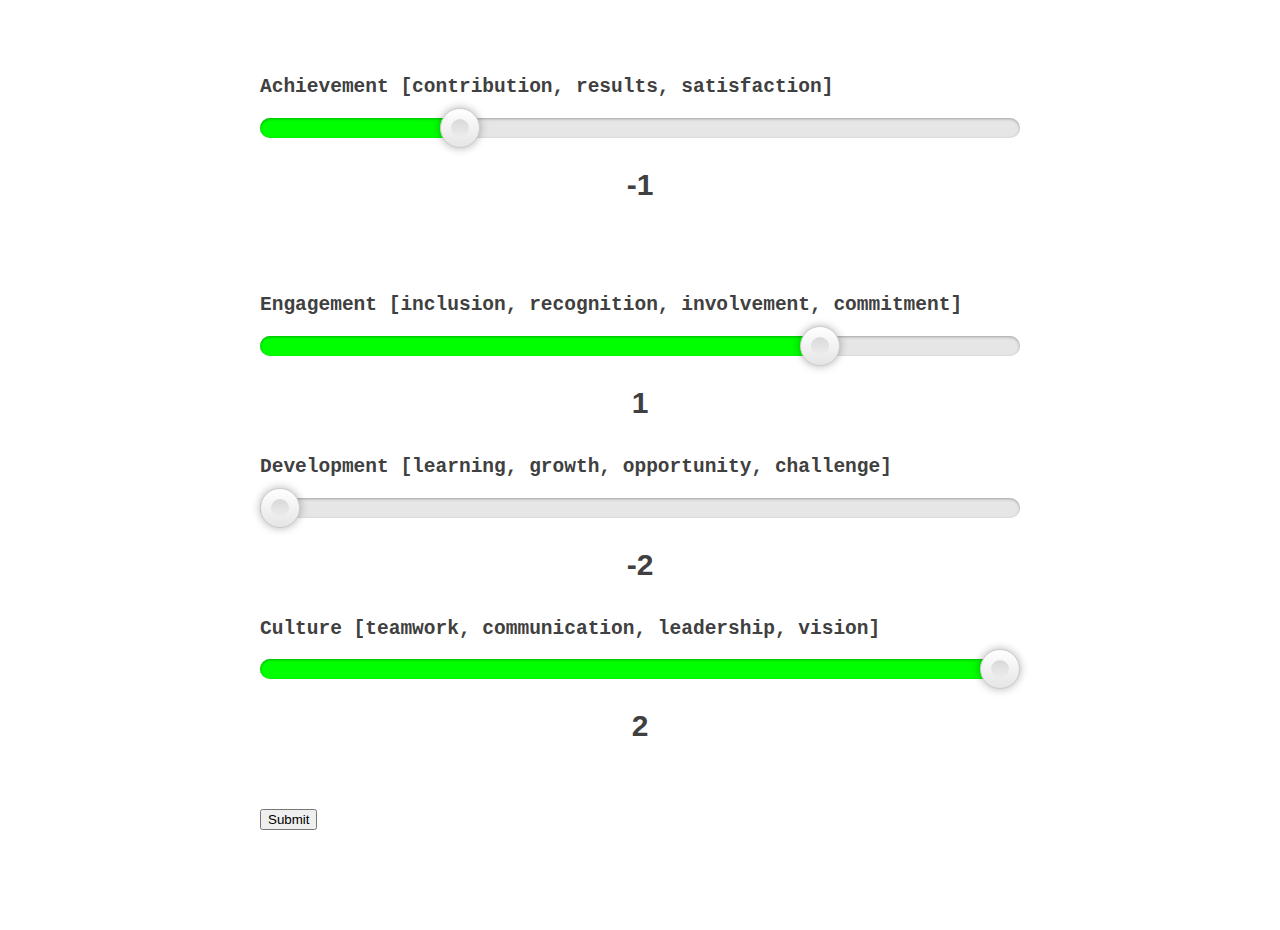
<file: src/main/resources/public/example.html>
<!DOCTYPE html>
<html>
	<head>
		<meta charset="utf-8">
		<meta http-equiv="X-UA-Compatible" content="IE=edge">
		<title>Continuous Engagement Survey</title>
		<meta name="viewport" content="width=device-width, initial-scale=1">
		<link rel="stylesheet" href="./rangeslider.css">
		<link rel="stylesheet" href="./surveyStyle.css">
	</head>
	<body>
		<form id="survey" action="" method="get">
			<div id="div-achieve">
				<h2><code>Achievement [contribution, results, satisfaction]</code></h2>
				<input type="range" min="-2" max="2" step="1" value="-1" name="achievement" data-rangeslider>
				<output></output>
			</div>
			<br>
			<br>
			<div id="div-engage">
				<h2><code>Engagement [inclusion, recognition, involvement, commitment]</code></h2>
				<input type="range" min="-2" max="2" step="1" value="1" name="engagement" data-rangeslider>
				<output></output>
			</div>
			<div id="div-development">
				<h2><code>Development [learning, growth, opportunity, challenge]</code></h2>
				<input type="range" min="-2" max="2" step="1" value="-2" name="development" data-rangeslider>
				<output></output>
			</div>
			<div id="div-culture">
				<h2><code>Culture [teamwork, communication, leadership, vision]</code></h2>
				<input type="range" min="-2" max="2" step="1" value="2" name="culture" data-rangeslider>
				<output></output>
			</div>
			<br>
			<br>
			<!-- button cannot have id "submit"  -->
			<button id="buttonSub" type="submit">Submit</button>
		</form>
		<div id="resultDiv" style="margin-bottom: 50px;">
		</div>
		<script src="./jquery-1.11.3.js"></script>
		<script src="./rangeslider.js"></script>
		<script src="./d3.min.js"></script>
		<!-- script type="text/javascript" src="http://gabelerner.github.io/canvg/rgbcolor.js"></script --> 
		<!-- script type="text/javascript" src="http://gabelerner.github.io/canvg/StackBlur.js"></script> -->
		<!-- script type="text/javascript" src="http://gabelerner.github.io/canvg/canvg.js"></script -->

		<script>
      $(function() {
			var $document = $(document);
			var selector = '[data-rangeslider]';
			var $element = $(selector);
			// For ie8 support
			var textContent = ('textContent' in document) ? 'textContent' : 'innerText';

			// Example functionality to demonstrate a value feedback
			function valueOutput(element) {
				var value = element.value;
				var output = element.parentNode.getElementsByTagName('output')[0] || element.parentNode.parentNode.getElementsByTagName('output')[0];
				output[textContent] = value;
			}
<!-- 
			function decrement(e) {
				var $inputRange = $(selector, e.target.parentNode);
				var value = $inputRange.val();
				--value;
				$inputRange.val(value).change();
				console.log(value);
				return value;
			}

			function increment(e) {
				var $inputRange = $(selector, e.target.parentNode);
				var value = $inputRange.val();
				++value;
				$inputRange.val(value).change();
				console.log(value);
				return value;
			}
				-->
			/**
           translates a score for a survey result
           array expected by the d3 processing which
           would be the count of results for a given score value
			*/
			function translateSurveyResultForD3(data) {
				var translatedArray = [];
				translatedArray.push(data.name);
				translatedArray.push(data.veryNegative);
				translatedArray.push(data.somewhatNegative);
				translatedArray.push(data.neutral);
				translatedArray.push(data.somewhatPositive);
				translatedArray.push(data.veryPositive);
				translatedArray.push(data.sum);
				return translatedArray;
			}
			
			function displayIndividualResult(dataArray){
				var margin = {top: 20, right: 20, bottom: 40, left:80},
					width = 800 - margin.left - margin.right,
					height = 400 - margin.top - margin.bottom;

				var x = d3.scale.linear()
//					.domain(d3.extent(dataArray, function(d) { return d[1]; })).nice()
					.domain([-2,2])
					.range([0, width]);

				var y = d3.scale.ordinal()
					.domain(dataArray.map(function(d) { return d[0]; }))
					.rangeRoundBands([0, height], 0.1);

				var xAxis = d3.svg.axis()
					.scale(x)
					.orient("bottom")
					.ticks(5);

				var yAxis = d3.svg.axis()
					.scale(y)
					.orient("left")
					.tickSize(0)
					.tickPadding(6);

				var svg = d3.select("#resultDiv").append("svg")
					.attr("width", width + margin.left + margin.right)
					.attr("height", height + margin.top + margin.bottom)
					.append("g")
					.attr("transform", "translate(" + margin.left + "," + margin.top + ")");

				var color = d3.scale.ordinal()
					.range(["#ff0329", "#ff798d", "#cccccc", "#aeffa0", "#29ff03"]);
				color.domain([-2,-1,0,1,2]);

				svg.selectAll(".bar")
					.data(dataArray)
					.enter().append("rect")
					//.attr("class", function(d) { return "bar bar--" + (d[1] < 0 ? "negative" : "positive"); })
					.style("fill", function(d) { return color(d[1]); })
					.attr("x", function(d) { return x(Math.min(0, d[1])); })
					.attr("y", function(d) { return y(d[0]); })
					.attr("width", function(d) { return Math.abs(x(d[1]) - x(0)); })
					.attr("height", y.rangeBand());

				svg.append("g")
					.attr("class", "x axis")
					.attr("transform", "translate(0," + height + ")")
					.call(xAxis);

				svg.append("g")
					.attr("class", "y axis")
				//	.attr("transform", "translate(" + x(0) + ",0)")
					.attr("transform", "translate(0,0)")
					.call(yAxis);

				svg.append("g")
					.attr("class", "y axis")
					.append("line")
					.attr("x1", x(0))
					.attr("x2", x(0))
					.attr("y2", height);
			}

			function displayResult(data){
				var margin = {top: 50, right: 20, bottom: 10, left: 80},
					width = 800 - margin.left - margin.right,
					height = 400 - margin.top - margin.bottom;

				var y = d3.scale.ordinal()
					.rangeRoundBands([0, height], .3);

				var x = d3.scale.linear()
					.rangeRound([0, width]);
				
				var color = d3.scale.ordinal()
					.range(["#ff0329", "#ff798d", "#cccccc", "#aeffa0", "#29ff03"]);

				var xAxis = d3.svg.axis()
					.scale(x)
					.orient("top");

				var yAxis = d3.svg.axis()
					.scale(y)
					.orient("left")

					var svg = d3.select("#resultDiv").append("svg")
						.attr("width", width + margin.left + margin.right)
						.attr("height", height + margin.top + margin.bottom)
						.attr("id", "d3-plot")
						.append("g")
						.attr("transform", "translate(" + margin.left + "," + margin.top + ")");

				color.domain(["Strongly disagree", "Disagree", "Neither agree nor disagree", "Agree", "Strongly agree"]);

				var likertScale = [];
				data.forEach(function(d) {
					likertScale.push(translateSurveyResultForD3(d));
				});					
				likertScale.forEach(function(d) {
					// calc percentages
					d["Strongly disagree"] = +d[1]*100/d[6];
					d["Disagree"] = +d[2]*100/d[6];
					d["Neither agree nor disagree"] = +d[3]*100/d[6];
					d["Agree"] = +d[4]*100/d[6];
					d["Strongly agree"] = +d[5]*100/d[6];
					var x0 = -1*(d["Neither agree nor disagree"]/2+d["Disagree"]+d["Strongly disagree"]);
					var idx = 0;
					d.boxes = color.domain().map(function(name) { return {name: name, x0: x0, x1: x0 += +d[name], N: +d[6], n: +d[idx += 1]}; });
				});

				var min_val = d3.min(likertScale, function(d) {
					return d.boxes["0"].x0;
				});

				var max_val = d3.max(likertScale, function(d) {
					return d.boxes["4"].x1;
				});

				x.domain([min_val, max_val]).nice();
				y.domain(likertScale.map(function(d) { return d[0]; }));

				svg.append("g")
					.attr("class", "x axis")
					.call(xAxis);

				svg.append("g")
					.attr("class", "y axis")
					.call(yAxis)

				var vakken = svg.selectAll(".question")
						.data(likertScale)
						.enter().append("g")
						.attr("class", "bar")
					.attr("transform", function(d) { return "translate(0," + y(d[0]) + ")"; });

				var bars = vakken.selectAll("rect")
					.data(function(d) { return d.boxes; })
					.enter().append("g").attr("class", "subbar");

				bars.append("rect")
					.attr("height", y.rangeBand())
					.attr("x", function(d) { return x(d.x0); })
					.attr("width", function(d) { return x(d.x1) - x(d.x0); })
					.style("fill", function(d) { return color(d.name); });

				bars.append("text")
					.attr("x", function(d) { return x(d.x0); })
					.attr("y", y.rangeBand()/2)
					.attr("dy", "0.5em")
					.attr("dx", "0.5em")
					.style("font" ,"10px sans-serif")
					.style("text-anchor", "begin")
					.text(function(d) { return d.n !== 0 && (d.x1-d.x0)>3 ? d.n : "" });

				vakken.insert("rect",":first-child")
					.attr("height", y.rangeBand())
					.attr("x", "1")
					.attr("width", width)
					.attr("fill-opacity", "0.5")
					.style("fill", "#F5F5F5")
					.attr("class", function(d,index) { return index%2==0 ? "even" : "uneven"; });

				svg.append("g")
					.attr("class", "y axis")
					.append("line")
					.attr("x1", x(0))
					.attr("x2", x(0))
					.attr("y2", height);

				var startp = svg.append("g").attr("class", "legendbox").attr("id", "mylegendbox");
				// this is not nice, we should calculate the bounding box and use that
				var legend_tabs = [0, 120, 200, 375, 450];
				var legend = startp.selectAll(".legend")
					.data(color.domain().slice())
					.enter().append("g")
					.attr("class", "legend")
					.attr("transform", function(d, i) { return "translate(" + legend_tabs[i] + ",-45)"; });

				legend.append("rect")
					.attr("x", 0)
					.attr("width", 18)
					.attr("height", 18)
					.style("fill", color);

				legend.append("text")
					.attr("x", 22)
					.attr("y", 9)
					.attr("dy", ".35em")
					.style("text-anchor", "begin")
					.style("font" ,"10px sans-serif")
					.text(function(d) { return d; });

				d3.selectAll(".axis path")
					.style("fill", "none")
					.style("stroke", "#000")
					.style("shape-rendering", "crispEdges")

				d3.selectAll(".axis line")
					.style("fill", "none")
					.style("stroke", "#000")
					.style("shape-rendering", "crispEdges")

				var movesize = width/2 - startp.node().getBBox().width/2;
				d3.selectAll(".legendbox").attr("transform", "translate(" + movesize  + ",0)");
			}
			
			$document.on('input', 'input[type="range"], ' + selector, function(e) {
				valueOutput(e.target);
			});

			$("#buttonSub").click( function() {
				var achieve = $(selector,'#div-achieve').val();
				var engage =  $(selector,'#div-engage').val();
				var culture =  $(selector,'#div-culture').val();
				var development =  $(selector,'#div-development').val();
				console.log("achieve : "+ achieve + ", engage : "+engage+", development : "+development+ ", culture  : "+culture);
				//TODO add error handling
				$.ajax({
					url : "http://localhost:8080/survey",
					type: "GET",
				   data: $('#survey').serialize()}
				).done(function(data) {
					$('#survey').hide();
					var dataArray = [];
					dataArray.push(new Array("achievement",achieve));
					dataArray.push(new Array("engagement",engage));
					dataArray.push(new Array("development",development));
					dataArray.push(new Array("culture",culture));
					displayIndividualResult(dataArray);
					displayResult(data);
				});
				return false;
			});
			// Basic rangeslider initialization
		 	$element.rangeslider({

				// Deactivate the feature detection
				polyfill: false,

				// Callback function
				onInit: function() {
					valueOutput(this.$element[0]);
				},

				// Callback function
				onSlide: function(position, value) {
					console.log('onSlide');
					console.log('position: ' + position, 'value: ' + value);
				},

				// Callback function   
				onSlideEnd: function(position, value) {
					console.log('onSlideEnd');
					console.log('position: ' + position, 'value: ' + value);
				}
			});
			
      });
		</script>
	</body>
</html>
</file>
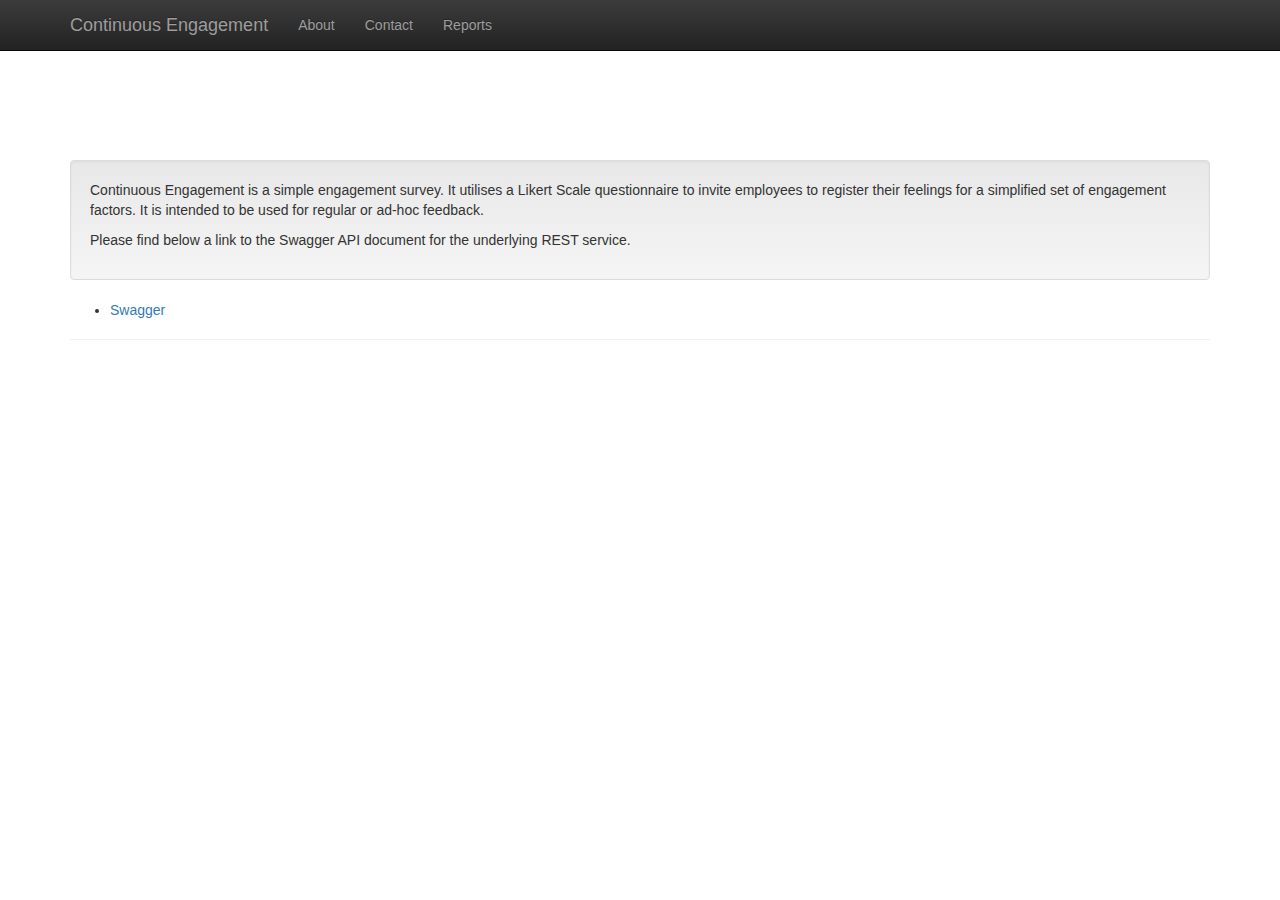
<file: application/src/main/resources/public/about.html>
<!DOCTYPE html>
<html>
	<head>
		<meta charset="utf-8">
		<meta http-equiv="X-UA-Compatible" content="IE=edge">
		<meta name="viewport" content="width=device-width, initial-scale=1">
		<!-- The above 3 meta tags *must* come first in the head; any other head content must come *after* these tags -->
		<title>About Continuous Engagement</title>
		<link rel="stylesheet" href="./rangeslider.css">
		<!-- Bootstrap core CSS -->
		<link href="./bootstrap.min.css" rel="stylesheet">
		<!-- Bootstrap theme -->
		<link href="./bootstrap-theme.min.css" rel="stylesheet">
		<!-- IE10 viewport hack for Surface/desktop Windows 8 bug -->
		<link href="./ie10-viewport-bug-workaround.css" rel="stylesheet">
		<!-- Custom styles for this template -->
		<link href="./theme.css" rel="stylesheet">
		<!-- link rel="stylesheet" href="./surveyStyle.css" -->
	</head>
	<body role="document">
		<nav class="navbar navbar-inverse navbar-fixed-top">
			<div class="container">
				<div class="navbar-header">
					<button type="button" class="navbar-toggle collapsed" data-toggle="collapse" data-target="#navbar" aria-expanded="false" aria-controls="navbar">
						<span class="sr-only">Toggle navigation</span>
						<span class="icon-bar"></span>
						<span class="icon-bar"></span>
						<span class="icon-bar"></span>
					</button>
					<a class="navbar-brand" href="index.html">Continuous Engagement</a>
				</div>
				<div id="navbar" class="navbar-collapse collapse">
					<ul class="nav navbar-nav">
						<li><a href="about.html">About</a></li>
						<li><a href="#contact">Contact</a></li>
						<li><a href="reports.html">Reports</a></li>
					</ul>
				</div><!--/.nav-collapse -->
			</div>
		</nav>
		<div class="container theme-showcase" role="main">
 			<div id="header" class="page-header">
				<h1>About</h1>
				<div class="well">
					<p>Continuous Engagement is a simple engagement survey. It utilises a Likert Scale questionnaire to invite employees to register their feelings for a simplified set of engagement factors. It is intended to be used for regular or ad-hoc feedback.</p>
					<p>Please find below a link to the Swagger API document for the underlying REST service.</p>
				</div>
				<ul>
					<li><a href="swagger-ui.html">Swagger</a></li>
				</ul>
			</div>
		</div>
		<script>
		</script>
	</body>
</html>
</file>
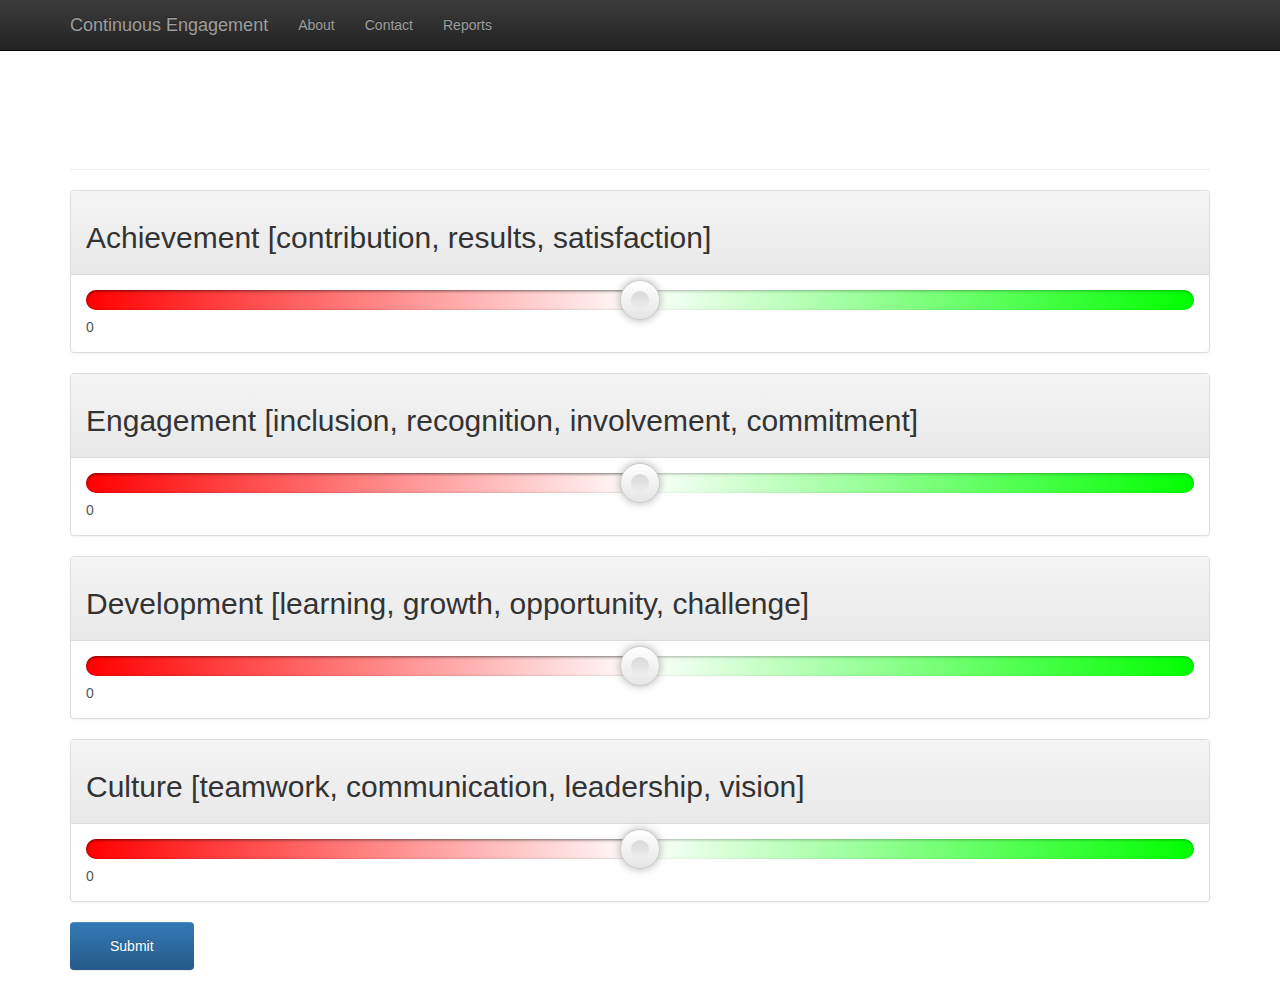
<file: application/src/main/resources/public/example.html>
<!DOCTYPE html>
<html>
	<head>
		<meta charset="utf-8">
		<meta http-equiv="X-UA-Compatible" content="IE=edge">
		<meta name="viewport" content="width=device-width, initial-scale=1">
		<!-- The above 3 meta tags *must* come first in the head; any other head content must come *after* these tags -->
		<title>Continuous Engagement</title>
		<link rel="stylesheet" href="./rangeslider.css">
		<!-- Bootstrap core CSS -->
		<link href="./bootstrap.min.css" rel="stylesheet">
		<!-- Bootstrap theme -->
		<link href="./bootstrap-theme.min.css" rel="stylesheet">
		<!-- IE10 viewport hack for Surface/desktop Windows 8 bug -->
		<link href="./ie10-viewport-bug-workaround.css" rel="stylesheet">
		<!-- Custom styles for this template -->
		<link href="./theme.css" rel="stylesheet">
		<!-- link rel="stylesheet" href="./surveyStyle.css" -->
	</head>
	<body role="document">
		<nav class="navbar navbar-inverse navbar-fixed-top">
			<div class="container">
				<div class="navbar-header">
					<button type="button" class="navbar-toggle collapsed" data-toggle="collapse" data-target="#navbar" aria-expanded="false" aria-controls="navbar">
						<span class="sr-only">Toggle navigation</span>
						<span class="icon-bar"></span>
						<span class="icon-bar"></span>
						<span class="icon-bar"></span>
					</button>
					<a class="navbar-brand" href="#">Continuous Engagement</a>
				</div>
				<div id="navbar" class="navbar-collapse collapse">
					<ul class="nav navbar-nav">
						<li><a href="#about">About</a></li>
						<li><a href="#contact">Contact</a></li>
						<li><a href="#reports">Reports</a></li>
					</ul>
				</div><!--/.nav-collapse -->
			</div>
		</nav>
		<form id="survey" action="" method="get">
			<!-- Fixed navbar -->
			<div class="container theme-showcase" role="main">

				<div class="page-header">
					<h1>Engagement Survey</h1>
				</div>
					<div class="panel panel-default">
						<div class="panel-heading">
							<h2>Achievement [contribution, results, satisfaction]</h2>
						</div>
						<div class="panel-body">
							<div id="div-achieve">
								<input type="range" min="-2" max="2" step="1" value="0" name="achievement" data-rangeslider>
								<output></output>
							</div>
						</div>
					</div>
					<div class="panel panel-default">
						<div class="panel-heading">
							<h2>Engagement [inclusion, recognition, involvement, commitment]</h2>
						</div>
						<div class="panel-body">
							<div id="div-engage">
								<input type="range" min="-2" max="2" step="1" value="0" name="engagement" data-rangeslider>
								<output></output>
							</div>
						</div>
					</div>
					<div class="panel panel-default">
						<div class="panel-heading">
							<h2>Development [learning, growth, opportunity, challenge]</h2>
						</div>
						<div class="panel-body">
							<div id="div-development">
								<input type="range" min="-2" max="2" step="1" value="0" name="development" data-rangeslider>
								<output></output>
							</div>
						</div>
					</div>
					<div class="panel panel-default">
						<div class="panel-heading">
							<h2>Culture [teamwork, communication, leadership, vision]</h2>
						</div>
						<div class="panel-body">
							<div id="div-culture">
								<input type="range" min="-2" max="2" step="1" value="0" name="culture" data-rangeslider>
								<output></output>
							</div>
						</div>
					</div>
					<!-- button cannot have id "submit"  -->
					<button id="buttonSub" type="submit" class="btn btn-primary">Submit</button>
			</div> <!-- /container -->
		</form>
 		<div id="resultDiv" class="container theme-showcase" role="main"></div>
 		<!-- div id="resultDiv" style="margin-bottom: 50px;" class="container theme-showcase" role="main"></div-->
		<script src="./jquery-1.11.3.js"></script>
		<script src="./rangeslider.js"></script>
		<script src="./d3.min.js"></script>
		<!-- script type="text/javascript" src="http://gabelerner.github.io/canvg/rgbcolor.js"></script --> 
		<!-- script type="text/javascript" src="http://gabelerner.github.io/canvg/StackBlur.js"></script> -->
		<!-- script type="text/javascript" src="http://gabelerner.github.io/canvg/canvg.js"></script -->

		<script>
      $(function() {
			var $document = $(document);
			var selector = '[data-rangeslider]';
			var $element = $(selector);
			// For ie8 support
			var textContent = ('textContent' in document) ? 'textContent' : 'innerText';

			// Example functionality to demonstrate a value feedback
			function valueOutput(element) {
				var value = element.value;
				var output = element.parentNode.getElementsByTagName('output')[0] || element.parentNode.parentNode.getElementsByTagName('output')[0];
				output[textContent] = value;
			}
<!-- 
			function decrement(e) {
				var $inputRange = $(selector, e.target.parentNode);
				var value = $inputRange.val();
				--value;
				$inputRange.val(value).change();
				console.log(value);
				return value;
			}

			function increment(e) {
				var $inputRange = $(selector, e.target.parentNode);
				var value = $inputRange.val();
				++value;
				$inputRange.val(value).change();
				console.log(value);
				return value;
			}
				-->
			/**
           translates a score for a survey result
           array expected by the d3 processing which
           would be the count of results for a given score value
			*/
			function translateSurveyResultForD3(data) {
				var translatedArray = [];
				translatedArray.push(data.name);
				translatedArray.push(data.veryNegative);
				translatedArray.push(data.somewhatNegative);
				translatedArray.push(data.neutral);
				translatedArray.push(data.somewhatPositive);
				translatedArray.push(data.veryPositive);
				translatedArray.push(data.sum);
				return translatedArray;
			}

			function displaySuccess(){
				$('#resultDiv').append('<div id="alert"><strong>Thank you for your input.</strong></div>');
		      $('#alert').addClass('alert alert-success').data('role','alert');
         }			

			function displayIndividualResult(dataArray){
				var margin = {top: 20, right: 20, bottom: 40, left:80},
					width = 800 - margin.left - margin.right,
					height = 400 - margin.top - margin.bottom;

				var x = d3.scale.linear()
//					.domain(d3.extent(dataArray, function(d) { return d[1]; })).nice()
					.domain([-2,2])
					.range([0, width]);

				var y = d3.scale.ordinal()
					.domain(dataArray.map(function(d) { return d[0]; }))
					.rangeRoundBands([0, height], 0.1);

				var xAxis = d3.svg.axis()
					.scale(x)
					.orient("bottom")
					.ticks(5);

				var yAxis = d3.svg.axis()
					.scale(y)
					.orient("left")
					.tickSize(0)
					.tickPadding(6);

				var resultDiv = d3.select("#resultDiv");
				var svg = resultDiv.append("svg")
					.attr("width", width + margin.left + margin.right)
					.attr("height", height + margin.top + margin.bottom)
					.append("g")
					.attr("transform", "translate(" + margin.left + "," + margin.top + ")");
				//TODO add reset link URL for link back to initialised survey

				var color = d3.scale.ordinal()
					.range(["#ff0329", "#ff798d", "#cccccc", "#aeffa0", "#29ff03"]);
				color.domain([-2,-1,0,1,2]);

				svg.selectAll(".bar")
					.data(dataArray)
					.enter().append("rect")
					//.attr("class", function(d) { return "bar bar--" + (d[1] < 0 ? "negative" : "positive"); })
					.style("fill", function(d) { return color(d[1]); })
					.attr("x", function(d) { return x(Math.min(0, d[1])); })
					.attr("y", function(d) { return y(d[0]); })
					.attr("width", function(d) { return Math.abs(x(d[1]) - x(0)); })
					.attr("height", y.rangeBand());

				svg.append("g")
					.attr("class", "x axis")
					.attr("transform", "translate(0," + height + ")")
					.call(xAxis);

				svg.append("g")
					.attr("class", "y axis")
				//	.attr("transform", "translate(" + x(0) + ",0)")
					.attr("transform", "translate(0,0)")
					.style("font" ,"10px sans-serif")
					.call(yAxis);

				svg.append("g")
					.attr("class", "y axis")
					.append("line")
					.attr("x1", x(0))
					.attr("x2", x(0))
					.attr("y2", height);
			}

			function displayResult(data){
				var margin = {top: 50, right: 20, bottom: 10, left: 80},
					width = 800 - margin.left - margin.right,
					height = 400 - margin.top - margin.bottom;

				var y = d3.scale.ordinal()
					.rangeRoundBands([0, height], .3);

				var x = d3.scale.linear()
					.rangeRound([0, width]);
				
				var color = d3.scale.ordinal()
					.range(["#ff0329", "#ff798d", "#cccccc", "#aeffa0", "#29ff03"]);

				var xAxis = d3.svg.axis()
					.scale(x)
					.orient("top");

				var yAxis = d3.svg.axis()
					.scale(y)
					.orient("left")

				var svg = d3.select("#resultDiv").append("svg")
					.attr("width", width + margin.left + margin.right)
					.attr("height", height + margin.top + margin.bottom)
					.attr("id", "d3-plot")
					.append("g")
					.attr("transform", "translate(" + margin.left + "," + margin.top + ")");

				color.domain(["Strongly disagree", "Disagree", "Neither agree nor disagree", "Agree", "Strongly agree"]);

				var likertScale = [];
				data.forEach(function(d) {
					likertScale.push(translateSurveyResultForD3(d));
				});					
				likertScale.forEach(function(d) {
					// calc percentages
					d["Strongly disagree"] = +d[1]*100/d[6];
					d["Disagree"] = +d[2]*100/d[6];
					d["Neither agree nor disagree"] = +d[3]*100/d[6];
					d["Agree"] = +d[4]*100/d[6];
					d["Strongly agree"] = +d[5]*100/d[6];
					var x0 = -1*(d["Neither agree nor disagree"]/2+d["Disagree"]+d["Strongly disagree"]);
					var idx = 0;
					d.boxes = color.domain().map(function(name) { return {name: name, x0: x0, x1: x0 += +d[name], N: +d[6], n: +d[idx += 1]}; });
				});

				var min_val = d3.min(likertScale, function(d) {
					return d.boxes["0"].x0;
				});

				var max_val = d3.max(likertScale, function(d) {
					return d.boxes["4"].x1;
				});

				x.domain([min_val, max_val]).nice();
				y.domain(likertScale.map(function(d) { return d[0]; }));

				svg.append("g")
					.attr("class", "x axis")
					.call(xAxis);

				svg.append("g")
					.attr("class", "y axis")
					.style("font" ,"10px sans-serif")
					.call(yAxis)

				var vakken = svg.selectAll(".question")
						.data(likertScale)
						.enter().append("g")
						.attr("class", "bar")
					.attr("transform", function(d) { return "translate(0," + y(d[0]) + ")"; });

				var bars = vakken.selectAll("rect")
					.data(function(d) { return d.boxes; })
					.enter().append("g").attr("class", "subbar");

				bars.append("rect")
					.attr("height", y.rangeBand())
					.attr("x", function(d) { return x(d.x0); })
					.attr("width", function(d) { return x(d.x1) - x(d.x0); })
					.style("fill", function(d) { return color(d.name); });

				bars.append("text")
					.attr("x", function(d) { return x(d.x0); })
					.attr("y", y.rangeBand()/2)
					.attr("dy", "0.5em")
					.attr("dx", "0.5em")
					.style("font" ,"10px sans-serif")
					.style("text-anchor", "begin")
					.text(function(d) { return d.n !== 0 && (d.x1-d.x0)>3 ? d.n : "" });

				vakken.insert("rect",":first-child")
					.attr("height", y.rangeBand())
					.attr("x", "1")
					.attr("width", width)
					.attr("fill-opacity", "0.5")
					.style("fill", "#F5F5F5")
					.attr("class", function(d,index) { return index%2==0 ? "even" : "uneven"; });

				svg.append("g")
					.attr("class", "y axis")
					.append("line")
					.attr("x1", x(0))
					.attr("x2", x(0))
					.attr("y2", height);

				var startp = svg.append("g").attr("class", "legendbox").attr("id", "mylegendbox");
				// this is not nice, we should calculate the bounding box and use that
				var legend_tabs = [0, 120, 200, 375, 450];
				var legend = startp.selectAll(".legend")
					.data(color.domain().slice())
					.enter().append("g")
					.attr("class", "legend")
					.attr("transform", function(d, i) { return "translate(" + legend_tabs[i] + ",-45)"; });

				legend.append("rect")
					.attr("x", 0)
					.attr("width", 18)
					.attr("height", 18)
					.style("fill", color);

				legend.append("text")
					.attr("x", 22)
					.attr("y", 9)
					.attr("dy", ".35em")
					.style("text-anchor", "begin")
					.style("font" ,"10px sans-serif")
					.text(function(d) { return d; });

				d3.selectAll(".axis path")
					.style("fill", "none")
					.style("stroke", "#000")
					.style("shape-rendering", "crispEdges");

				d3.selectAll(".axis line")
					.style("fill", "none")
					.style("stroke", "#000")
					.style("shape-rendering", "crispEdges");
				var movesize = width/2 - startp.node().getBBox().width/2;
				d3.selectAll(".legendbox").attr("transform", "translate(" + movesize  + ",0)");
			}
			
			$document.on('input', 'input[type="range"], ' + selector, function(e) {
				valueOutput(e.target);
			});

			$("#buttonSub").click( function() {
				var achieve = $(selector,'#div-achieve').val();
				var engage =  $(selector,'#div-engage').val();
				var culture =  $(selector,'#div-culture').val();
				var development =  $(selector,'#div-development').val();
				console.log("achieve : "+ achieve + ", engage : "+engage+", development : "+development+ ", culture  : "+culture);
				//TODO add error handling
				$.ajax({
					url : "http://localhost:8080/survey",
					type: "GET",
				   data: $('#survey').serialize()}
				).done(function(data) {
					$('#survey').hide();
					var dataArray = [];
					dataArray.push(new Array("achievement",achieve));
					dataArray.push(new Array("engagement",engage));
					dataArray.push(new Array("development",development));
					dataArray.push(new Array("culture",culture));
					displaySuccess();
					displayIndividualResult(dataArray);
					displayResult(data);
				});
				return false;
			});
			// Basic rangeslider initialization
		 	$element.rangeslider({

				// Deactivate the feature detection
				polyfill: false,

				// Callback function
				onInit: function() {
					valueOutput(this.$element[0]);
				},

				// Callback function
				onSlide: function(position, value) {
					console.log('onSlide');
					console.log('position: ' + position, 'value: ' + value);
				},

				// Callback function   
				onSlideEnd: function(position, value) {
					console.log('onSlideEnd');
					console.log('position: ' + position, 'value: ' + value);
				}
			});
			
      });
		</script>
	</body>
</html>
</file>
<file: src/main/resources/public/rangeslider.css>
.rangeslider,
.rangeslider__fill {
  display: block;
  -moz-box-shadow: inset 0px 1px 3px rgba(0, 0, 0, 0.3);
  -webkit-box-shadow: inset 0px 1px 3px rgba(0, 0, 0, 0.3);
  box-shadow: inset 0px 1px 3px rgba(0, 0, 0, 0.3);
  -moz-border-radius: 10px;
  -webkit-border-radius: 10px;
  border-radius: 10px;
}

.rangeslider {
  background: #e6e6e6;
  position: relative;
}

.rangeslider--horizontal {
  height: 20px;
  width: 100%;
}

.rangeslider--vertical {
  width: 20px;
  min-height: 150px;
  max-height: 100%;
}

.rangeslider--disabled {
  filter: progid:DXImageTransform.Microsoft.Alpha(Opacity=40);
  opacity: 0.4;
}

.rangeslider__fill {
  background: #00ff00;
  position: absolute;
}
.rangeslider--horizontal .rangeslider__fill {
  top: 0;
  height: 100%;
}
.rangeslider--vertical .rangeslider__fill {
  bottom: 0;
  width: 100%;
}

.rangeslider__handle {
  background: white;
  border: 1px solid #ccc;
  cursor: pointer;
  display: inline-block;
  width: 40px;
  height: 40px;
  position: absolute;
  background-image: url('[data-uri]');
  background-size: 100%;
  background-image: -webkit-gradient(linear, 50% 0%, 50% 100%, color-stop(0%, rgba(255, 255, 255, 0)), color-stop(100%, rgba(0, 0, 0, 0.1)));
  background-image: -moz-linear-gradient(rgba(255, 255, 255, 0), rgba(0, 0, 0, 0.1));
  background-image: -webkit-linear-gradient(rgba(255, 255, 255, 0), rgba(0, 0, 0, 0.1));
  background-image: linear-gradient(rgba(255, 255, 255, 0), rgba(0, 0, 0, 0.1));
  -moz-box-shadow: 0 0 8px rgba(0, 0, 0, 0.3);
  -webkit-box-shadow: 0 0 8px rgba(0, 0, 0, 0.3);
  box-shadow: 0 0 8px rgba(0, 0, 0, 0.3);
  -moz-border-radius: 50%;
  -webkit-border-radius: 50%;
  border-radius: 50%;
}
.rangeslider__handle:after {
  content: "";
  display: block;
  width: 18px;
  height: 18px;
  margin: auto;
  position: absolute;
  top: 0;
  right: 0;
  bottom: 0;
  left: 0;
  background-image: url('[data-uri]');
  background-size: 100%;
  background-image: -webkit-gradient(linear, 50% 0%, 50% 100%, color-stop(0%, rgba(0, 0, 0, 0.13)), color-stop(100%, rgba(255, 255, 255, 0)));
  background-image: -moz-linear-gradient(rgba(0, 0, 0, 0.13), rgba(255, 255, 255, 0));
  background-image: -webkit-linear-gradient(rgba(0, 0, 0, 0.13), rgba(255, 255, 255, 0));
  background-image: linear-gradient(rgba(0, 0, 0, 0.13), rgba(255, 255, 255, 0));
  -moz-border-radius: 50%;
  -webkit-border-radius: 50%;
  border-radius: 50%;
}
.rangeslider__handle:active {
  background-image: url('[data-uri]');
  background-size: 100%;
  background-image: -webkit-gradient(linear, 50% 0%, 50% 100%, color-stop(0%, rgba(0, 0, 0, 0.1)), color-stop(100%, rgba(0, 0, 0, 0.12)));
  background-image: -moz-linear-gradient(rgba(0, 0, 0, 0.1), rgba(0, 0, 0, 0.12));
  background-image: -webkit-linear-gradient(rgba(0, 0, 0, 0.1), rgba(0, 0, 0, 0.12));
  background-image: linear-gradient(rgba(0, 0, 0, 0.1), rgba(0, 0, 0, 0.12));
}
.rangeslider--horizontal .rangeslider__handle {
  top: -10px;
  touch-action: pan-y;
  -ms-touch-action: pan-y;
}
.rangeslider--vertical .rangeslider__handle {
  left: -10px;
  touch-action: pan-x;
  -ms-touch-action: pan-x;
}

input[type="range"]:focus + .rangeslider .rangeslider__handle {
  -moz-box-shadow: 0 0 8px rgba(255, 0, 255, 0.9);
  -webkit-box-shadow: 0 0 8px rgba(255, 0, 255, 0.9);
  box-shadow: 0 0 8px rgba(255, 0, 255, 0.9);
}
</file>
<file: src/main/resources/public/surveyStyle.css>
*,
*:before,
*:after {
    -webkit-box-sizing: border-box;
    -moz-box-sizing: border-box;
    box-sizing: border-box;
}

html {
    color: #404040;
    font-family: Helvetica, arial, sans-serif;
}
body {
    padding: 50px 20px;
    margin: 0 auto;
    max-width: 800px;
}

output {
    display: block;
    font-size: 30px;
    font-weight: bold;
    text-align: center;
    margin: 30px 0;
    width: 100%;
}

.u-left {
    float: left;
}

.u-cf:before,
.u-cf:after {
    content: "";
    display: table;
}
.u-cf:after {
    clear: both;
}

.u-text-left {
    text-align: left;
}

.axis path,
.axis line {
  fill: none;
  stroke: #000;
  shape-rendering: crispEdges;
}

.bar--positive {
  fill: steelblue;
}

.bar--negative {
  fill: darkorange;
}

.axis text {
  font: 10px sans-serif;
}
</file>
<file: application/src/main/resources/public/rangeslider.css>
.rangeslider,
.rangeslider__fill {
  display: block;
  -moz-box-shadow: inset 0px 1px 3px rgba(0, 0, 0, 0.3);
  -webkit-box-shadow: inset 0px 1px 3px rgba(0, 0, 0, 0.3);
  box-shadow: inset 0px 1px 3px rgba(0, 0, 0, 0.3);
  -moz-border-radius: 10px;
  -webkit-border-radius: 10px;
  border-radius: 10px;
}

.rangeslider {
  background: linear-gradient(to left, rgba(0, 255, 0, 1), rgba(0, 0, 0, 0), rgba(255, 0, 0, 1));
  position: relative;
}

.rangeslider--horizontal {
  height: 20px;
  width: 100%;
}

.rangeslider--vertical {
  width: 20px;
  min-height: 150px;
  max-height: 100%;
}

.rangeslider--disabled {
  filter: progid:DXImageTransform.Microsoft.Alpha(Opacity=40);
  opacity: 0.4;
}

.rangeslider__fill {

  position: absolute;
}
.rangeslider--horizontal .rangeslider__fill {
  top: 0;
  height: 100%;
}
.rangeslider--vertical .rangeslider__fill {
  bottom: 0;
  width: 100%;
}

.rangeslider__handle {
  background: white;
  border: 1px solid #ccc;
  cursor: pointer;
  display: inline-block;
  width: 40px;
  height: 40px;
  position: absolute;
  background-image: url('[data-uri]');
  background-size: 100%;
  background-image: -webkit-gradient(linear, 50% 0%, 50% 100%, color-stop(0%, rgba(255, 255, 255, 0)), color-stop(100%, rgba(0, 0, 0, 0.1)));
  background-image: -moz-linear-gradient(rgba(255, 255, 255, 0), rgba(0, 0, 0, 0.1));
  background-image: -webkit-linear-gradient(rgba(255, 255, 255, 0), rgba(0, 0, 0, 0.1));
  background-image: linear-gradient(rgba(255, 255, 255, 0), rgba(0, 0, 0, 0.1));
  -moz-box-shadow: 0 0 8px rgba(0, 0, 0, 0.3);
  -webkit-box-shadow: 0 0 8px rgba(0, 0, 0, 0.3);
  box-shadow: 0 0 8px rgba(0, 0, 0, 0.3);
  -moz-border-radius: 50%;
  -webkit-border-radius: 50%;
}
.rangeslider__handle:after {
  content: "";
  display: block;
  width: 18px;
  height: 18px;
  margin: auto;
  position: absolute;
  top: 0;
  right: 0;
  bottom: 0;
  left: 0;
  background-image: url('[data-uri]');
  background-size: 100%;
  background-image: -webkit-gradient(linear, 50% 0%, 50% 100%, color-stop(0%, rgba(0, 0, 0, 0.13)), color-stop(100%, rgba(255, 255, 255, 0)));
  background-image: -moz-linear-gradient(rgba(0, 0, 0, 0.13), rgba(255, 255, 255, 0));
  background-image: -webkit-linear-gradient(rgba(0, 0, 0, 0.13), rgba(255, 255, 255, 0));
  background-image: linear-gradient(rgba(0, 0, 0, 0.13), rgba(255, 255, 255, 0));
  -moz-border-radius: 50%;
  -webkit-border-radius: 50%;
  border-radius: 50%;
}
.rangeslider__handle:active {
  background-image: url('[data-uri]');
  background-size: 100%;
  background-image: -webkit-gradient(linear, 50% 0%, 50% 100%, color-stop(0%, rgba(0, 0, 0, 0.1)), color-stop(100%, rgba(0, 0, 0, 0.12)));
  background-image: -moz-linear-gradient(rgba(0, 0, 0, 0.1), rgba(0, 0, 0, 0.12));
  background-image: -webkit-linear-gradient(rgba(0, 0, 0, 0.1), rgba(0, 0, 0, 0.12));
  background-image: linear-gradient(rgba(0, 0, 0, 0.1), rgba(0, 0, 0, 0.12));
}
.rangeslider--horizontal .rangeslider__handle {
  top: -10px;
  touch-action: pan-y;
  -ms-touch-action: pan-y;
}
.rangeslider--vertical .rangeslider__handle {
  left: -10px;
  touch-action: pan-x;
  -ms-touch-action: pan-x;
}

input[type="range"]:focus + .rangeslider .rangeslider__handle {
  -moz-box-shadow: 0 0 8px rgba(255, 0, 255, 0.9);
  -webkit-box-shadow: 0 0 8px rgba(255, 0, 255, 0.9);
  box-shadow: 0 0 8px rgba(255, 0, 255, 0.9);
}
</file>
<file: application/src/main/resources/public/theme.css>
@import url('https://fonts.googleapis.com/css?family=Roboto|Roboto+Condensed');

@keyframes background{
    0% {background-color: rgba( 39,143,148,1) }	/* Main Primary color */
    5% {background-color: rgba( 28,202,211,1) }
    10% {background-color: rgba( 35,172,179,1) }
    15% {background-color: rgba( 45,125,129,1) }
    20% {background-color: rgba( 49,107,110,1) }

    25% {background-color: rgba(216, 57,110,1) }	/* Main Secondary color (1) */
    30% {background-color: rgba(242, 31,102,1) }
    35% {background-color: rgba(232, 44,107,1) }
    40% {background-color: rgba(189, 64,106,1) }
    45% {background-color: rgba(161, 70,101,1) }

    50% {background-color: rgba(137,220, 58,1) }	/* Main Secondary color (2) */
    55% {background-color: rgba(135,244, 31,1) }
    60% {background-color: rgba(138,235, 45,1) }
    65% {background-color: rgba(127,192, 65,1) }
    70% {background-color: rgba(116,163, 72,1) }

    75% {background-color: rgba(245,148, 64,1) }	/* Main Complement color */
    80% {background-color: rgba(255,135, 33,1) }
    85% {background-color: rgba(255,144, 48,1) }
    90% {background-color: rgba(214,138, 73,1) }
    100% {background-color: rgba(182,127, 80,1) }
}

body {
  padding-top: 70px;
  padding-bottom: 30px;

  height: 100%;
  width: 100%;

  animation-name: background;
  animation-duration: 300s;
  animation-iteration-count: 4000;
  transition-timing-function: step-start;
}


.theme-dropdown .dropdown-menu {
  position: static;
  display: block;
  margin-bottom: 20px;
}

.theme-showcase > p > .btn {
	 margin: 5px 0;
}

.theme-showcase .navbar .container {
  width: auto;
}

h1, .buttonText {
  font-weight: bold;
  font-family: "Roboto Condensed", "Impact", sans-serif;
  color: white;

  text-align: center;
  text-transform: uppercase;
}


.headerRed{
  border-bottom-color: red;
}

#buttonSub {
  background-color: red;
  border: none;

  padding: 14px 40px;
}

#buttonSub:hover {
    box-shadow: 0 8px 16px 0 rgba(0,0,0,0.5);
}

#buttonSub:active {
    background-color: white;
}

.alertBox {
  padding-top: 30px;
  border: none;

  color: red;
}
</file>
<file: application/src/main/resources/public/ie10-viewport-bug-workaround.css>
/*!
 * IE10 viewport hack for Surface/desktop Windows 8 bug
 * Copyright 2014-2015 Twitter, Inc.
 * Licensed under MIT (https://github.com/twbs/bootstrap/blob/master/LICENSE)
 */

/*
 * See the Getting Started docs for more information:
 * http://getbootstrap.com/getting-started/#support-ie10-width
 */
@-webkit-viewport { width: device-width; }
@-moz-viewport    { width: device-width; }
@-ms-viewport     { width: device-width; }
@-o-viewport      { width: device-width; }
@viewport         { width: device-width; }
</file>
